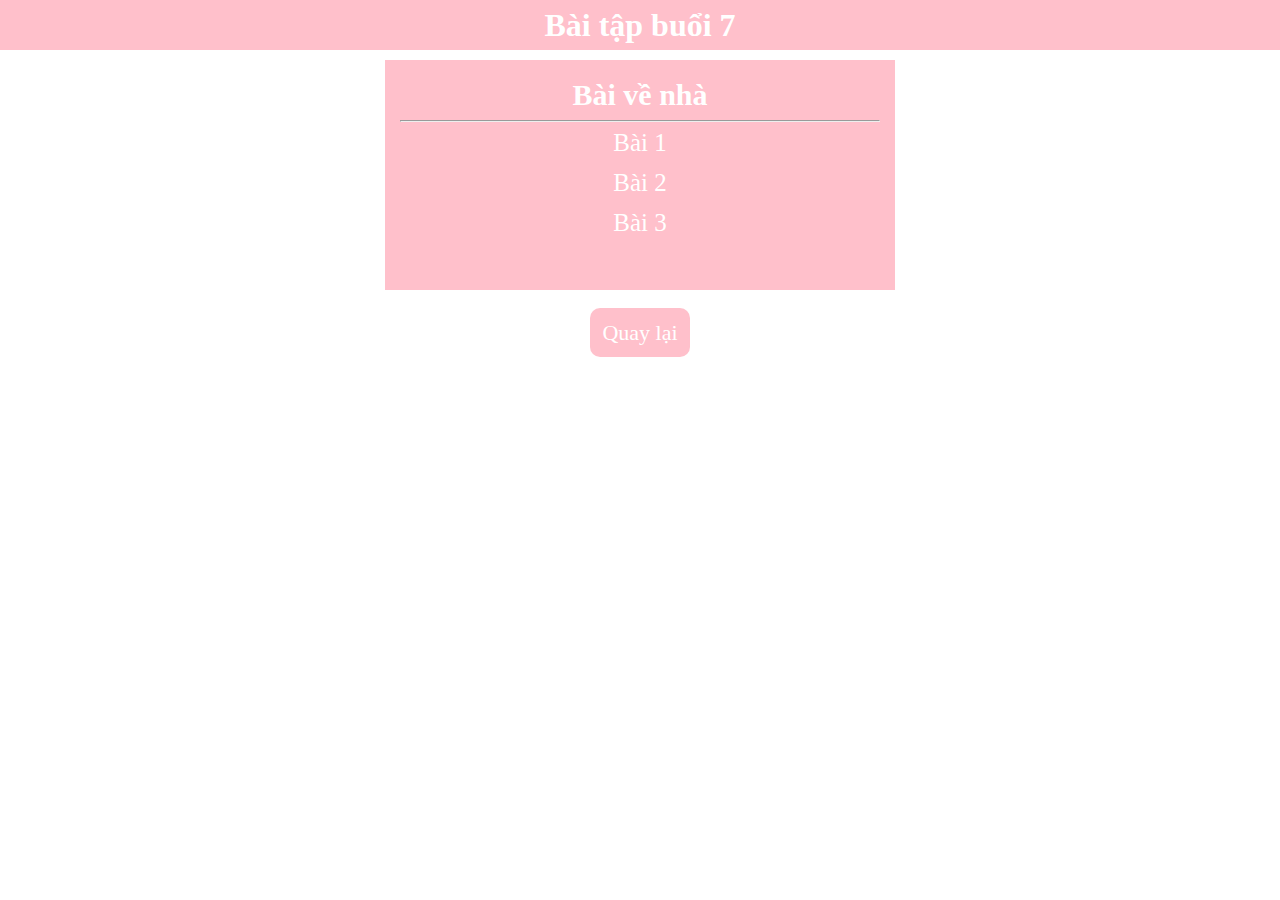
<file: index.html>
<!DOCTYPE html>
<html lang="en">
<head>
    <meta charset="UTF-8">
    <meta name="viewport" content="width=device-width, initial-scale=1.0">
    <title>Bài Tập buổi 7</title>
    <link rel="stylesheet" href="style.css">
</head>
<body>
    <div class="header">
        <h1>Bài tập buổi 7</h1>
    </div>

    <div class="main">
        <div class="baivenha">
            <h1>Bài về nhà</h1>
            <hr>
            <ul>
                <li><a href="bai 1/index.html">Bài 1</a></li>
                <li><a href="bai2/index.html">Bài 2</a></li>
                <li><a href="bai3/index1.html">Bài 3</a></li>
            </ul>
        </div>
    </div>

    <div class="quay-lai">
        <a href="https://hbinsd.github.io/gioithieubanthan/">Quay lại</a>
    </div>
</body>
</html>
</file>
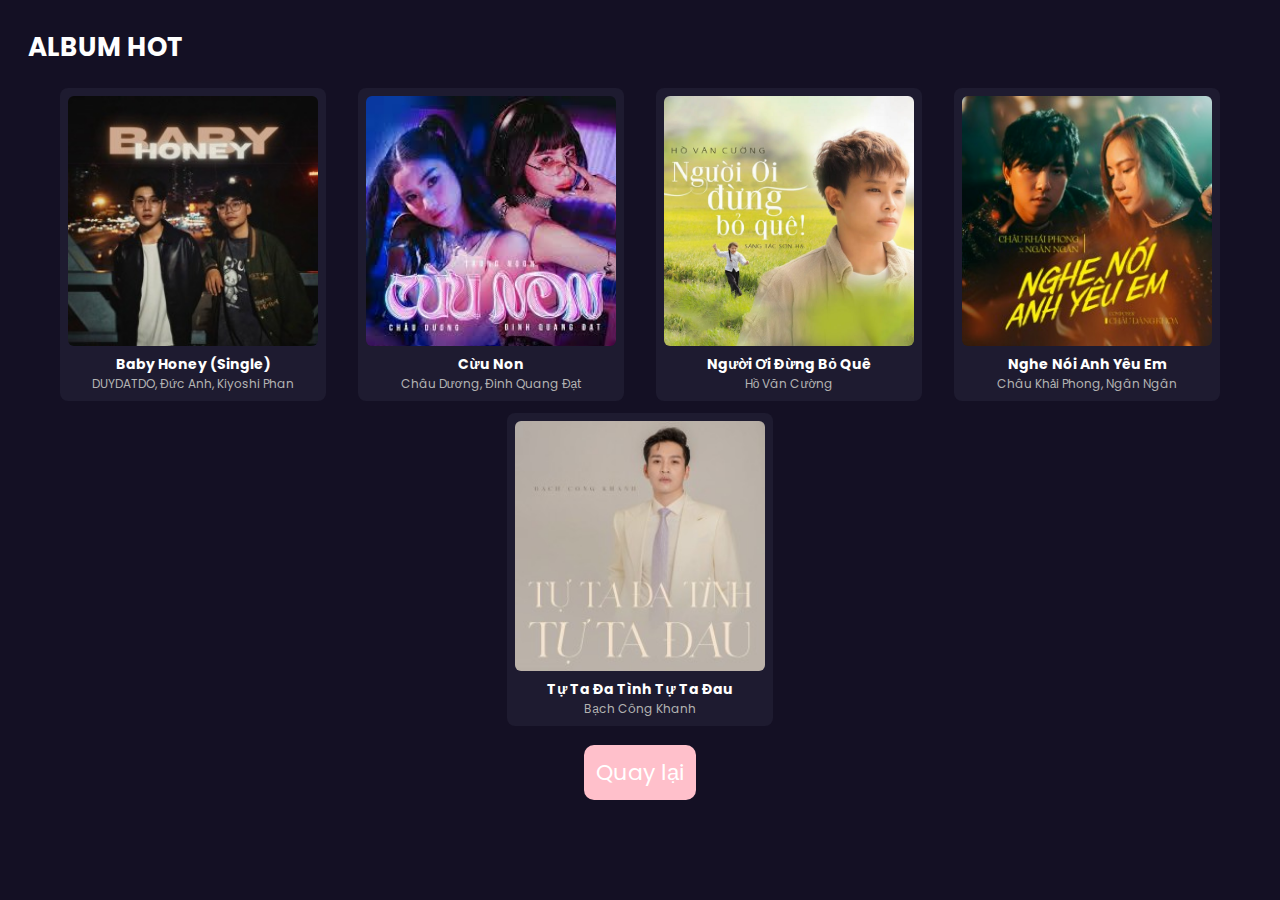
<file: bai 1/index.html>
<!DOCTYPE html>
<html lang="vi">
<head>
  <meta charset="UTF-8">
  <meta name="viewport" content="width=device-width, initial-scale=1.0">
  <title>Document</title>
  <link href="https://fonts.googleapis.com/css2?family=Poppins:wght@300;400;600&display=swap" rel="stylesheet">
  <link rel="stylesheet" href="style.css">
  <link rel="stylesheet" href="https://maxcdn.bootstrapcdn.com/font-awesome/4.7.0/css/font-awesome.min.css">
</head>
<body>
  <div class="album-section">
    <div class="album-title">Album Hot</div>
    <div class="album-list">

      <div class="album-item">
        <div class="img-container">
          <img src="b1.jpg" alt="">
          <div class="overlay">
            <div class="icon-group">
              <i class="fa fa-heart"></i>
              <i class="fa fa-play-circle"></i>
              <i class="fa fa-ellipsis-h"></i>
            </div>
          </div>
        </div>
        <div class="album-name">Baby Honey (Single)</div>
        <div class="artist-name">DUYDATDO, Đức Anh, Kiyoshi Phan</div>
      </div>

      <div class="album-item">
        <div class="img-container">
          <img src="b2.jpg" alt="">
          <div class="overlay">
            <div class="icon-group">
              <i class="fa fa-heart"></i>
              <i class="fa fa-play-circle"></i>
              <i class="fa fa-ellipsis-h"></i>
            </div>
          </div>
        </div>
        <div class="album-name">Cừu Non</div>
        <div class="artist-name">Châu Dương, Đinh Quang Đạt</div>
      </div>

      <div class="album-item">
        <div class="img-container">
          <img src="b3.jpg" alt="">
          <div class="overlay">
            <div class="icon-group">
              <i class="fa fa-heart"></i>
              <i class="fa fa-play-circle"></i>
              <i class="fa fa-ellipsis-h"></i>
            </div>
          </div>
        </div>
        <div class="album-name">Người Ơi Đừng Bỏ Quê</div>
        <div class="artist-name">Hồ Văn Cường</div>
      </div>

      <div class="album-item">
        <div class="img-container">
          <img src="b4.jpg" alt="">
          <div class="overlay">
            <div class="icon-group">
              <i class="fa fa-heart"></i>
              <i class="fa fa-play-circle"></i>
              <i class="fa fa-ellipsis-h"></i>
            </div>
          </div>
        </div>
        <div class="album-name">Nghe Nói Anh Yêu Em</div>
        <div class="artist-name">Châu Khải Phong, Ngân Ngân</div>
      </div>

      <div class="album-item">
        <div class="img-container">
          <img src="b5.jpg" alt="">
          <div class="overlay">
            <div class="icon-group">
              <i class="fa fa-heart"></i>
              <i class="fa fa-play-circle"></i>
              <i class="fa fa-ellipsis-h"></i>
            </div>
          </div>
        </div>
        <div class="album-name">Tự Ta Đa Tình Tự Ta Đau</div>
        <div class="artist-name">Bạch Công Khanh</div>
      </div>
    </div>
  </div>

  <div class="quay-lai">
    <a href="https://hbinsd.github.io/baibuoi7/">Quay lại</a>
</div>
</body>
</html>
</file>
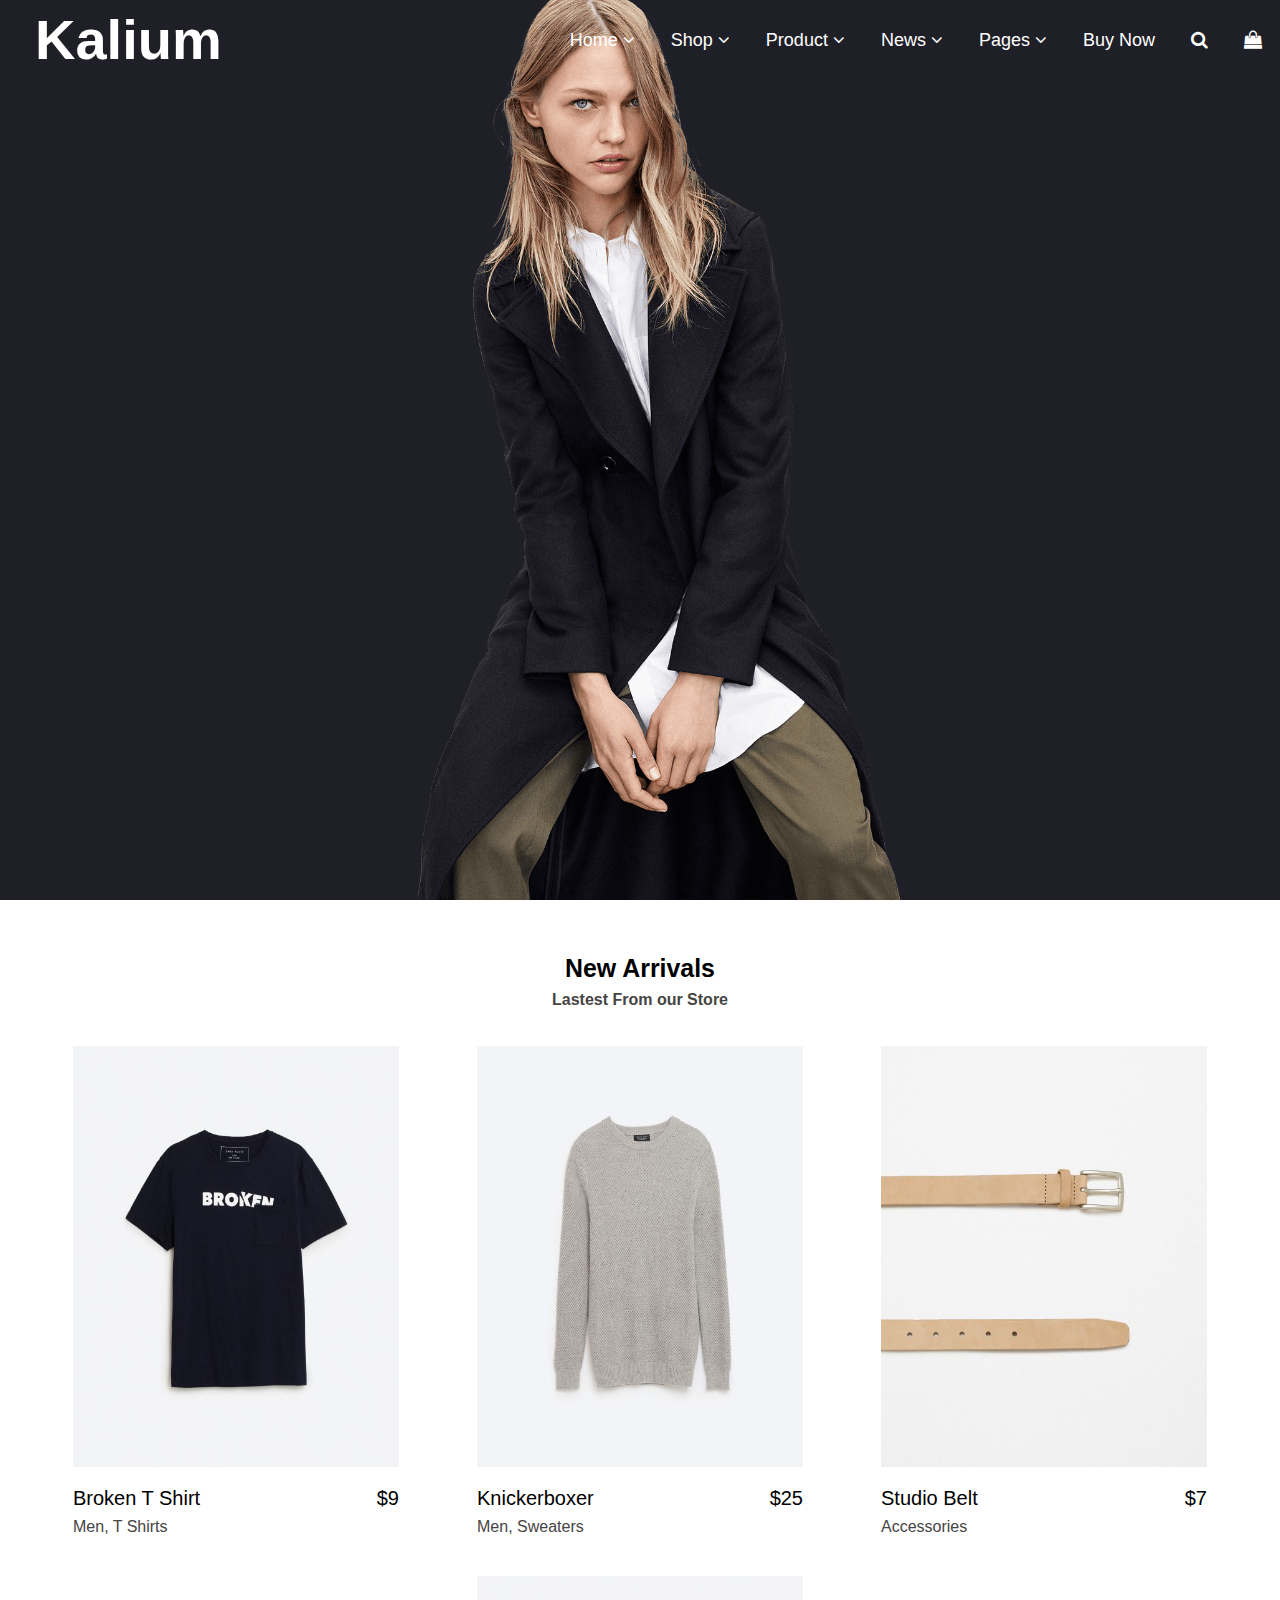
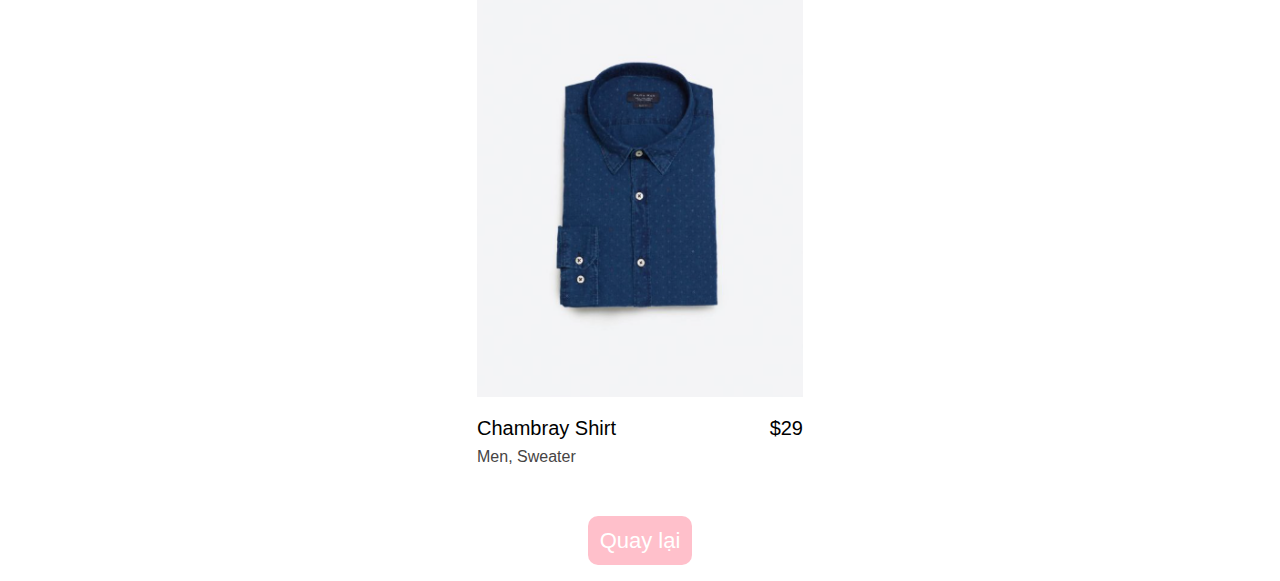
<file: bai2/index.html>
<!DOCTYPE html>
<html lang="en">
<head>
    <meta charset="UTF-8">
    <meta name="viewport" content="width=device-width, initial-scale=1.0">
    <link rel="stylesheet" href="style.css">
    <link rel="stylesheet" href="https://maxcdn.bootstrapcdn.com/font-awesome/4.7.0/css/font-awesome.min.css">
    <title>Document</title>
</head>
<body>
    <div class="container">
        <div class="background-pic">
            <img src="home_slider_2.png" alt="">
        </div>

        <div class="header">
            <div class="logo-header">
                <h1>Kalium</h1>
            </div>

            <div class="navbar"> 

                <div class="nav">
                    <p>Home <i class="fa fa-angle-down" aria-hidden="true"></i></p>
                    <div class="subnav">
                        <li><a href="">Home Fullscreen</a></li>
                        <li><a href="">Home Parallax</a></li>
                    </div>
                </div>

                <div class="nav">
                    <p>Shop <i class="fa fa-angle-down" aria-hidden="true"></i></p>
                    <div class="subnav">
                        <li><a href="">Women</a></li>
                        <li><a href="">Men</a></li>
                        <li><a href="">Shoes</a></li>
                        <li><a href="">Accessories</a></li>
                        <li><a href="">Variants</a></li>
                        <li><a href="">Pagination</a></li>
                        <li><a href="">Cart Icon</a></li>
                    </div>
                </div>

                <div class="nav">
                    <p>Product <i class="fa fa-angle-down" aria-hidden="true"></i></p>
                    <div class="subnav">
                        <li><a href="">Simple Product</a></li>
                        <li><a href="">Variable Product</a></li>
                        <li><a href="">Extarnal Product</a></li>
                        <li><a href="">Grouped Product</a></li>
                        <li><a href="">Catalog Mode (No Price)</a></li>
                    </div>
                </div>

                <div class="nav">
                    <p>News <i class="fa fa-angle-down" aria-hidden="true"></i></p>
                    <div class="subnav">
                        <li><a href="">Sidebar Left</a></li>
                        <li><a href="">Sidebar Right</a></li>
                    </div>
                </div>

                <div class="nav">
                    <p>Pages <i class="fa fa-angle-down" aria-hidden="true"></i></p>
                    <div class="subnav">
                        <li><a href="">About</a></li>
                        <li><a href="">Contact</a></li>
                        <li><a href="">Card</a></li>
                        <li><a href="">Checkout</a></li>
                        <li><a href="">Login / Register</a></li>
                    </div>
                </div>

                <div class="nav">Buy Now</div>
                <div class="nav"><i class="fa fa-search" aria-hidden="true"></i></div>
                <div class="nav"><i class="fa fa-shopping-bag" aria-hidden="true"></i></div>
                </div>
            </div>
        </div>
    </div>
    <div class="new-arrivals">
            <div class="head">
                <h5>New Arrivals</h5>
                <h6  class="caption">Lastest From our Store</h6>
            </div>

            <div class="item-box">
                <div class="item-in">
                    <div class="pic">
                        <img src="o1-1.jpg" alt="" class="lop1">
                        <img src="o1-2.jpg" alt="" class="lop2">
                    </div>
                    <div class="des">
                        <div class="name-and-price">
                            <p>Broken T Shirt</p>
                            <p>$9</p>
                        </div>
                        <p class="caption">Men, T Shirts</p>
                    </div>
                </div>

                <div class="item-in">
                    <div class="pic">
                        <img src="o2-1.jpg" alt="" class="lop1">
                        <img src="o2-2.jpg" alt="" class="lop2">
                    </div>
                    <div class="des">
                        <div class="name-and-price">
                            <p>Knickerboxer</p>
                            <p>$25</p>
                        </div>
                        <p class="caption">Men, Sweaters</p>
                    </div>
                </div>

                <div class="item-in">
                    <div class="pic">
                        <img src="o3-1.jpg" alt="" class="lop1">
                        <img src="o3-2.jpg" alt="" class="lop2">
                    </div>
                    <div class="des">
                        <div class="name-and-price">
                            <p>Studio Belt</p>
                            <p>$7</p>
                        </div>
                        <p class="caption">Accessories</p>
                    </div>
                </div>

                <div class="item-in">
                    <div class="pic">
                        <img src="o4-1.png" alt="" class="lop1">
                        <img src="o4-2.jpg" alt="" class="lop2">
                    </div>
                    <div class="des">
                        <div class="name-and-price">
                            <p>Chambray Shirt</p>
                            <p>$29</p>
                        </div>
                        <p class="caption">Men, Sweater</p>
                    </div>
                </div>

            </div>
        </div>

        
    </div>

    <div class="quay-lai">
        <a href="https://hbinsd.github.io/baibuoi7/">Quay lại</a>
    </div>

</body>
</html>
</file>
<file: style.css>
* {
    margin: 0px;
    padding: 0px;
}

.header {
    width: auto;
    height: 50px;
    background-color: pink;
    align-content: center;
}

.header h1 {
    color: white;
    line-height: 50px;
    text-align: center;
}


.main {
    display: flex;
    justify-content: space-evenly;
    flex-wrap: wrap;
}

.baivenha  {
    background-color: pink;
    max-width: 700px;
    width: 480px;
    padding: 15px;
    height: 200px;
    margin: 10px 0px 10px 0px;
    margin-bottom: 30px;
    text-align: center;
}

.baivenha h1 {
    color: white;
    line-height: 30px;
    font-size: 30px;
    padding: 5px;
    margin-bottom: 5px;
}

.baivenha li {
    list-style-type: none;
    margin: 2px;
}

.baivenha li a {
    display: block;
    color: white;
    font-size: 25px;
    padding: 5px;
    text-decoration: none;
    
}


.baivenha li a:hover {
    opacity: 0.8;
    background-color: white;
    color: pink;
    scale: 105%;
}

.quay-lai {
    text-align: center;
}

.quay-lai a {
    color: white;
    text-decoration: none;
    font-size: 22px;
    background-color: pink;
    padding: 12px 12px;
    border-radius: 10px;
}
</file>
<file: bai 1/style.css>
body {
    background-color: #141024;
    color: white;
    font-family: 'Poppins', sans-serif;
    padding: 20px;
  }
  
  .album-section {
    margin: auto;
  }
  
  .album-title {
    font-size: 26px;
    font-weight: bold;
    margin-bottom: 15px;
    text-transform: uppercase;
  }
  
  .album-list {
    display: flex;
    flex-wrap: wrap;
    justify-content: space-evenly;
    overflow-x: auto;
  }
  
  .album-item {
    background-color: #1e1b30;
    padding: 8px;
    border-radius: 8px;
    width: 13%;
    text-align: center;
    overflow: hidden;
    min-width: 250px;
    margin: 6px 0px;
  }
  
  .img-container {
    position: relative;
    overflow: hidden;
    border-radius: 6px;
  }
  
  .img-container img {
    display: block;
    width: 100%;
    height: auto;
    transition: transform 0.3s ease-in-out;
    transform-origin: center;
  }
  
  .overlay {
    position: absolute;
    top: 0;
    left: 0;
    right: 0;
    bottom: 0;
    width: 100%;
    background: rgba(0, 0, 0, 0.5);
    opacity: 0;
    transition: opacity 0.3s ease;
    pointer-events: none;
  }
  
  /* Nhóm icon */
  .icon-group {
    position: absolute;
    top: 50%;
    left: 50%;
    transform: translate(-50%, -50%);
    display: flex;
    gap: 15px;
    opacity: 0;
    transition: opacity 0.3s ease-in-out;
  }
  
  .icon-group i {
    font-size: 24px;
    color: white;
    transition: transform 0.2s ease-in-out;
  }
  
  /* Hiệu ứng hover icon */
  .icon-group i:hover {
    transform: scale(1.2);
    color: #f1c40f;
  }
  
  .album-item:hover .img-container img {
    transform: scale(1.1);
  }
  
  .album-item:hover .img-container .overlay {
    opacity: 1;
  }
  
  .album-item:hover .icon-group {
    opacity: 1;
  }
  
  .album-name {
    font-weight: bold;
    margin-top: 8px;
    font-size: 14px;
  }
  
  .artist-name {
    font-size: 12px;
    color: #b3b3b3;
  }

  .quay-lai {
    text-align: center;
    height: 80px;
    justify-content: center;
    align-content: center;
}

.quay-lai a {
    color: white;
    text-decoration: none;
    font-size: 22px;
    background-color: pink;
    padding: 12px 12px;
    border-radius: 10px;
}
</file>
<file: bai2/style.css>
@font-face {
    font-family: function;
    src: url(https://fonts.googleapis.com/css2?family=Josefin+Sans:ital,wght@0,100..700;1,100..700&family=Liter&family=Open+Sans:ital,wght@0,300..800;1,300..800&family=Roboto+Slab:wght@100..900&family=Source+Sans+3:ital,wght@0,200..900;1,200..900&display=swap);
}

* {
    padding: 0;
    margin: 0;
    box-sizing: border-box;
    font-family: sans-serif;
}

.container {
    width: 100%;
    height: 100vh;
    position: relative;
    background-color: rgb(31, 31, 39);
}


.background-pic {
    position: absolute;
    z-index: 1;
    width: 100%;
    height: 100%;
    text-align: center;
}

.background-pic img{
    width: auto;
    height: 100%;
}

/* ------------------Header------------------ */
.header {
    width: 100%;
    display: flex;
    flex-wrap: nowrap;
    justify-content: space-between;
    color: white;
    height: 80px;
    z-index: 4;
    align-content: center; 
}

.logo-header {
    justify-content: center;
    list-style: none;
    line-height: 70px;
    text-align: center;
    width: auto;
    padding: 5px;
    margin-left: 30px;
    font-size: 28px;
}


.navbar {
    display: flex;
    flex-wrap: nowrap;
    height: 100%;
    justify-content: space-evenly;
    z-index: 5;
    justify-content: center;
    align-items: center;
    font-family: function, sans-serif;
}

.nav {
    font-size: 18px;
    margin: 0px 18px;
    position: relative;
    cursor: pointer;
}

.nav::after {
    content: '';
    position: absolute;
    bottom: 0;
    left: 50%;
    width: 0%;
    height: 1px;
    background: white;
    transition: 0.4s;
}

.nav:hover:after {
    left: 0%;
    width: 100%;
}

.subnav {
    list-style-type: none;
    padding: 8px;
    position: absolute;
    background-color: white;
    color: black;
    border: 1px solid black;
    margin: 5px;
    width: 200px;
    display: none;
}

.subnav li {
    cursor: pointer;
    position: relative;
    margin: 6px 12px;
    padding-top: 5px;
}

.nav:hover .subnav {
    display: block;
}

a {
    text-decoration: none;
    color: black;
    font-family: function, sans-serif;
    font-size: 14px;
    position: relative;
}

.subnav a::after {
    content: '';
    position: absolute;
    bottom: 0;
    left: 50%;
    width: 0%;
    height: 1px;
    background: black;
    transition: 0.4s;
}
.subnav a:hover:after {
    left: 0%;
    width: 100%;
}


/* New Arrivals */
.new-arrivals {
    padding: 12px;
    margin-top: 30px;
}

.head {
    width: 100%;
    color: black;
    text-align: center;
    font-size: 30px;
    padding: 12px 8px;
    font-weight: 100;
}

.item-box {
    width: 100%;
    display: flex;
    flex-wrap: wrap;
    justify-content: space-evenly;
}

.item-in {
    width: 350px;
    height: 520px;
    margin: 5px;
    cursor: pointer;
}

.pic {
    width: 100%;
    position: relative;
    height: 445px;
    overflow: hidden;
}

.pic img {
    width: 100%;
    height: 100%;
    position: absolute;
    padding: 12px;
}

.pic > img.lop1 {
    top: 0;
    left: 0;
    transition: 0.3s;
}

.item-in:hover .lop1 {
    opacity: 0;;
}

.pic > img.lop2 {
    top: 0;
    left: 0;
    transition: 0.3s;
    opacity: 0;
}

.item-in:hover .lop2 {
    opacity: 1;
}

.des {
    color: black;
    font-size: 20px;
    padding: 8px 12px;
}

.name-and-price {
    display: flex;
    justify-content: space-between;
}

.caption {
    font-size: 16px;
    padding: 8px 0px;
    color: #464444;
}

.quay-lai {
    text-align: center;
    height: 80px;
    align-content: center;
}

.quay-lai a {
    color: white;
    text-decoration: none;
    font-size: 22px;
    background-color: pink;
    padding: 12px 12px;
    border-radius: 10px;
}
</file>
